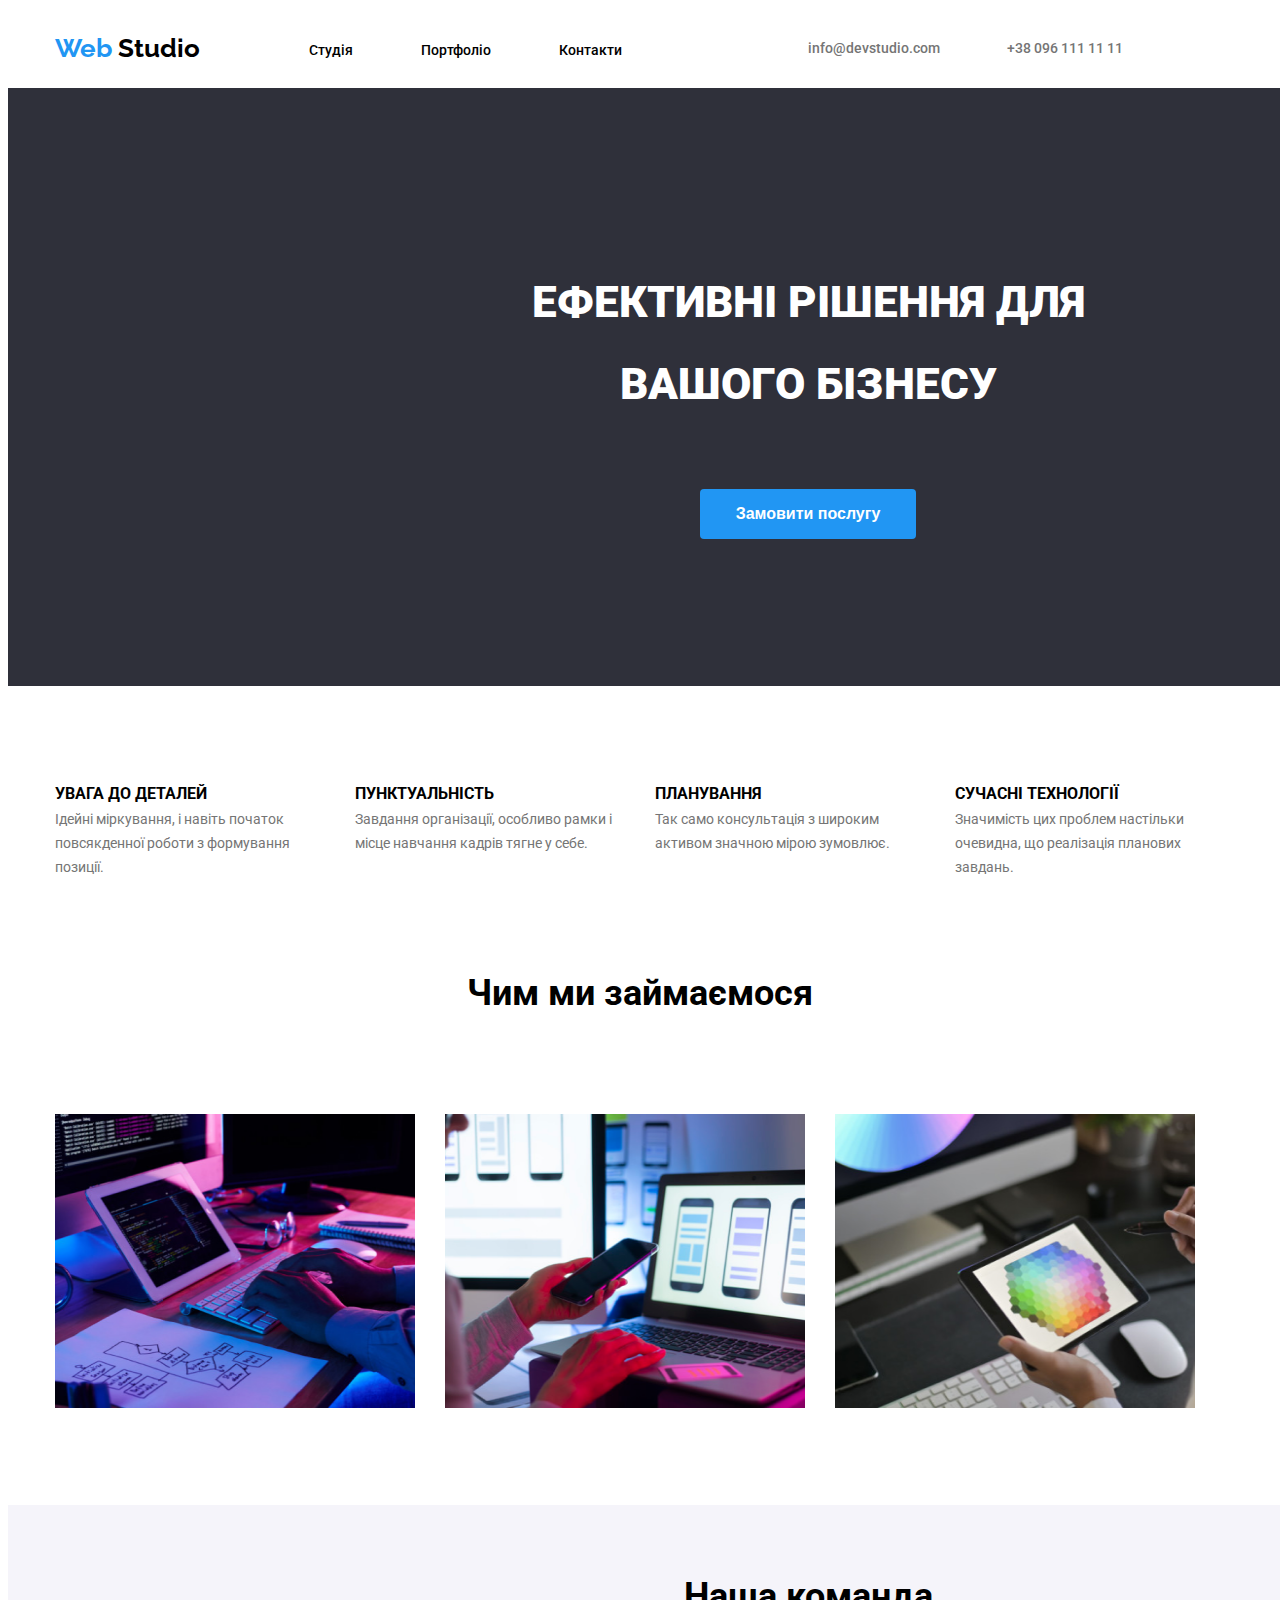
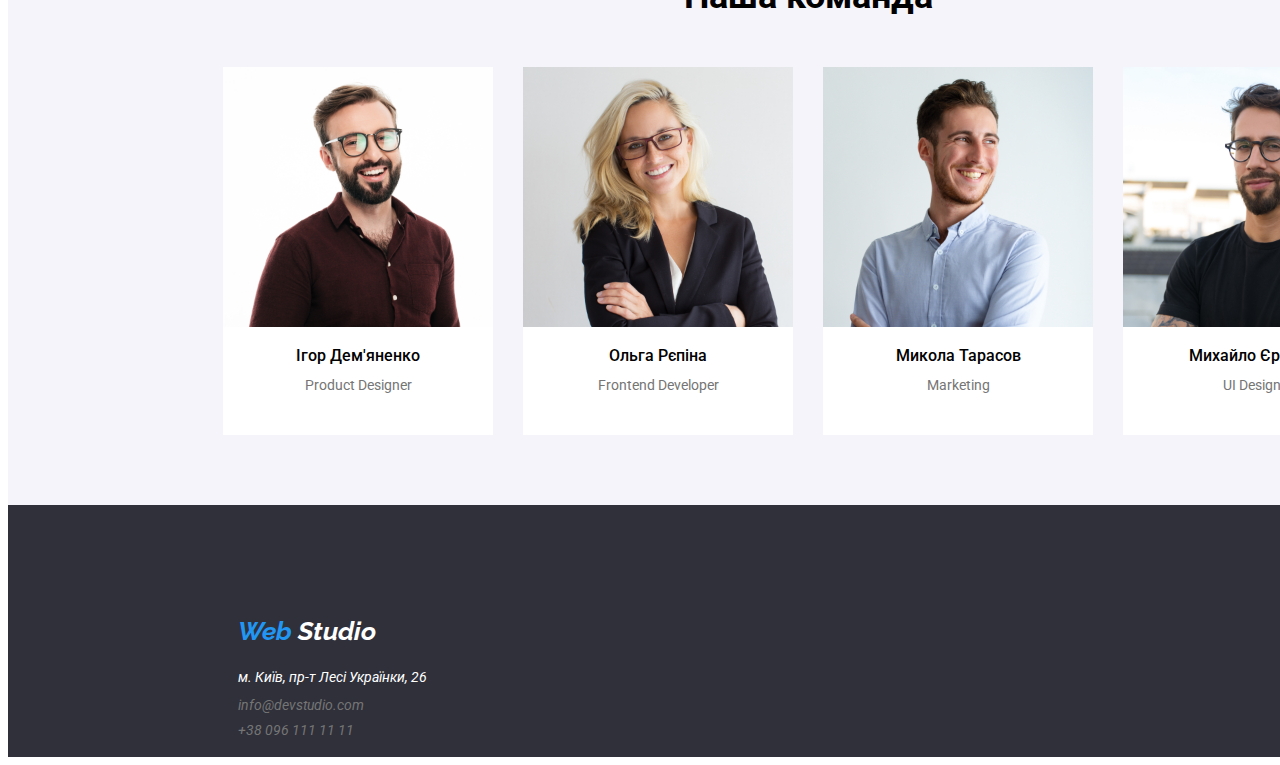
<file: index.html>
<!DOCTYPE html>
<html lang="uk">
<head>
  <meta charset="UTF-8" />
  <meta name="viewport" content="width=device-width, initial-scale=1.0" />
  <title>ДЗ 12</title>
  <link rel="preconnect" href="https://fonts.googleapis.com" />
  <link rel="preconnect" href="https://fonts.gstatic.com" crossorigin />
  <link href="https://fonts.googleapis.com/css2?family=Raleway:ital,wght@0,700;1,700&family=Roboto:wght@400;500;700;900&display=swap" rel="stylesheet" />
  <link rel="stylesheet" href="./css/normalize.css">
  <link rel="stylesheet" href="./css/style.css">
</head>
<body>
  <header class="header">
    <div class="container header-flex">
      <nav class="header-navigation">
        <a class="header-logo" href="./portfolio.html">Web <span class="studio">Studio</span></a>
        <ul class="header-nav-list">
          <li class="header-nav-item"><a class="header-nav-link" href="./index.html">Студія</a></li>
          <li class="header-nav-item"><a class="header-nav-link" href="./portfolio.html">Портфоліо</a></li>
          <li class="header-nav-item"><a class="header-nav-link" href="./portfolio.html">Контакти</a></li>
        </ul>
      </nav>
      <ul class="header-contact-list">
        <li class="header-contact-item">
          <a class="header-contact-link" href="mailto:info@devstudio.com">info@devstudio.com</a>
        </li>
        <li class="header-contact-item">
          <a class="header-contact-link" href="tel:+380961111111">+38 096 111 11 11</a>
        </li>
      </ul>
    </div>
  </header>
  <main class="main">
    <section class="hero">
      <div class="container hero-flex">
        <h2 class="hero-title">ЕФЕКТИВНІ РІШЕННЯ ДЛЯ <span class="business">ВАШОГО БІЗНЕСУ</span></h2>
        <button class="hero-button" type="button">Замовити послугу</button>
      </div>
    </section>
    <section class="advantages">
      <div class="container">
        <ul class="advantages-list">
          <li class="advantages-item">
            <h3 class="advantages-headline">УВАГА ДО ДЕТАЛЕЙ</h3>
            <p class="advantages-text">Ідейні міркування, і навіть початок повсякденної роботи з формування позиції.</p>
          </li>
          <li class="advantages-item">
            <h3 class="advantages-headline">ПУНКТУАЛЬНІСТЬ</h3>
            <p class="advantages-text">Завдання організації, особливо рамки і місце навчання кадрів тягне у себе.</p>
          </li>
          <li class="advantages-item">
            <h3 class="advantages-headline">ПЛАНУВАННЯ</h3>
            <p class="advantages-text">Так само консультація з широким активом значною мірою зумовлює.</p>
          </li>
          <li class="advantages-item">
            <h3 class="advantages-headline">СУЧАСНІ ТЕХНОЛОГІЇ</h3>
            <p class="advantages-text">Значимість цих проблем настільки очевидна, що реалізація планових завдань.</p>
          </li>
        </ul>
      </div>
    </section>
    <section class="examples">
      <div class="container">
        <h2 class="examples-headline">Чим ми займаємося</h2>
        <ul class="examples-list">
          <li class="examples-item">
            <img src="./img/img1.png" alt="програмування" class="examples-img" width="200" />
          </li>
          <li class="examples-item">
            <img src="./img/img2.png" alt="дизайн" class="examples-img" width="200" />
          </li>
          <li class="examples-item">
            <img src="./img/img3.png" alt="огляд" class="examples-img" width="200" />
          </li>
        </ul>
      </div>
    </section>
    <section class="team">
      <div class="container team-flex">
        <h2 class="team-headline-title"> Наша команда </h2>
        <ul class="team-list">
          <li class="team-item">
            <figure class="team-examples">
              <img src="./img/img4.png" alt="Ігор Дем'яненко" class="team-img" width="200" />
              <figcaption class="team-signature">
                <h3 class="team-name">Ігор Дем'яненко</h3>
                <p class="team-text">Product Designer</p>
              </figcaption>
            </figure>
          </li>
          <li class="team-item">
            <figure class="team-examples">
              <img src="./img/img5.png" alt="Ольга Рєпіна" class="team-img" width="200" />
              <figcaption class="team-signature">
                <h3 class="team-name">Ольга Рєпіна</h3>
                <p class="team-text">Frontend Developer</p>
              </figcaption>
            </figure>
          </li>
          <li class="team-item">
            <figure class="team-examples">
              <img src="./img/img6.png" alt="Микола Тарасов" class="team-img" width="200" />
              <figcaption class="team-signature">
                <h3 class="team-name">Микола Тарасов</h3>
                <p class="team-text">Marketing</p>
              </figcaption>
            </figure>
          </li>
          <li class="team-item">
            <figure class="team-examples">
              <img src="./img/img7.png" alt="Михайло Єрмаков" class="team-img" width="200" />
              <figcaption class="team-signature">
                <h3 class="team-name">Михайло Єрмаков</h3>
                <p class="team-text">UI Designer</p>
              </figcaption>
            </figure>
          </li>
        </ul>
      </div>
    </section>
  </main>
  <footer class="footer">
    <div class="container footer-flex">
      <address class="footer-adress">
      <a class="footer-link" href="./portfolio.html">Web <span class="footer-studio">Studio</span></a>
        <ul class="footer-list">
          <li class="footer-item"><p class="footer-item-text">м. Київ, пр-т Лесі Українки, 26</p></li>
          <li class="footer-item-text-two">
            <a class="footer-info" href="mailto:info@devstudio.com">info@devstudio.com</a>
          </li>
          <li class="footer-item-text-two">
            <a class="footer-info" href="tel:+380961111111">+38 096 111 11 11</a>
          </li>
        </ul>
      </address>
    </div>
  </footer>
</body>
</html>
</file>
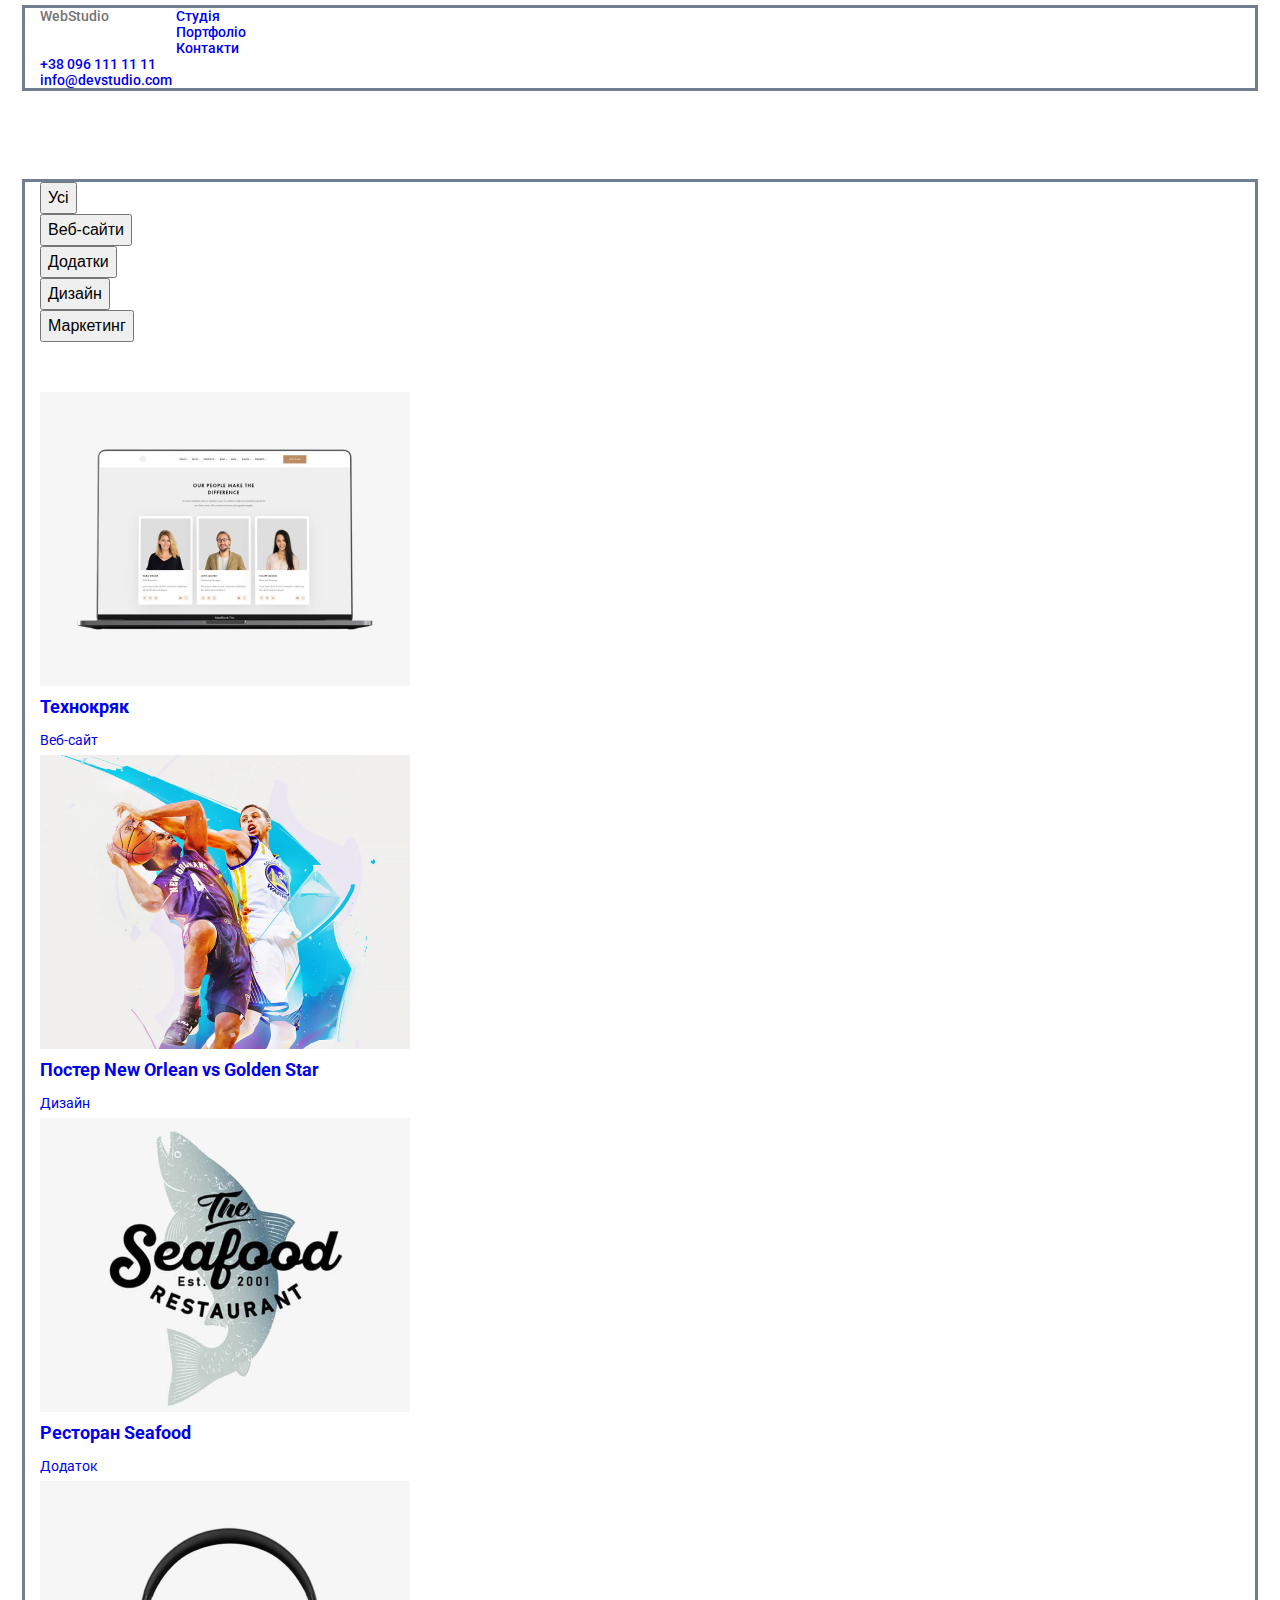
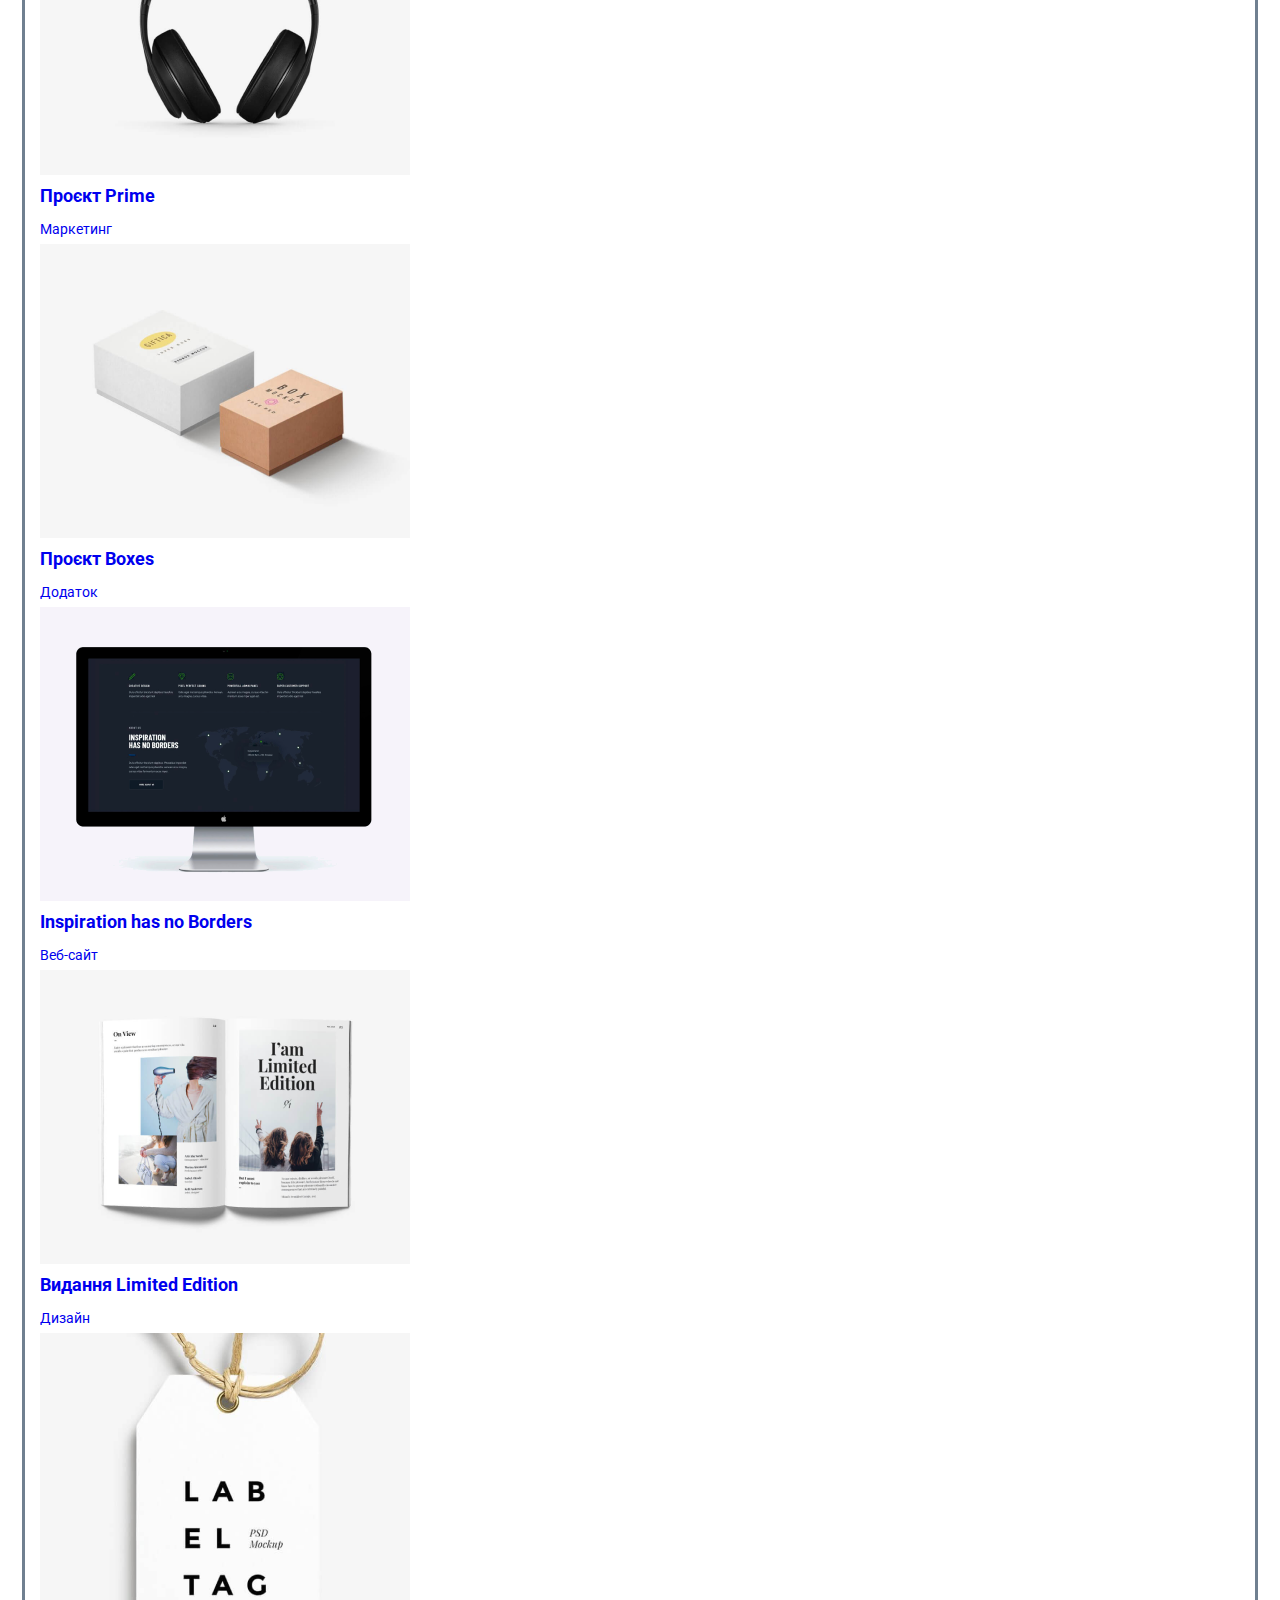
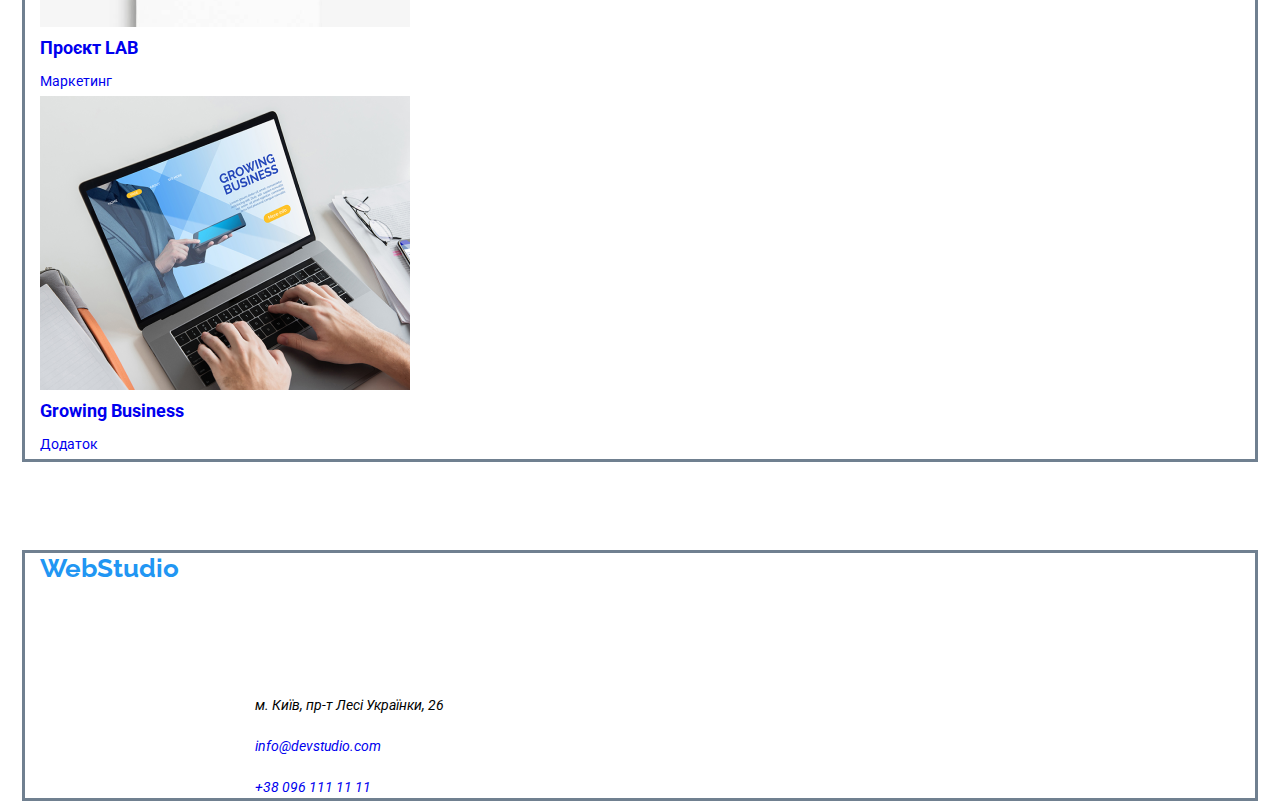
<file: portfolio.html>
<!DOCTYPE html>
<html lang="uk">
  <head>
    <meta charset="UTF-8" />
    <meta name="viewport" content="width=device-width, initial-scale=1.0" />
    <title>ДЗ 12</title>
    <link rel="preconnect" href="https://fonts.googleapis.com" />
    <link rel="preconnect" href="https://fonts.gstatic.com" crossorigin />
    <link
      href="https://fonts.googleapis.com/css2?family=Raleway:ital,wght@0,700;1,700&family=Roboto:wght@400;500;700;900&display=swap"
      rel="stylesheet" />
    <link rel="stylesheet" href="./css/normalize.css" />
    <link rel="stylesheet" href="./css/style.css" />
    <link rel="stylesheet" href="/index.html" />
  </head>
  <body>
    <header class="header">
      <div class="container-two">
      <nav class="header-navigation">
        <a class="header-contact-link" href="./portfolio.html">WebStudio</a>
        <ul class="header-contact">
          <li class="header-contact-item"><a href="./index.html">Студія</a></li>
          <li class="header-contact-item">
            <a href="./portfolio.html">Портфоліо</a>
          </li>
          <li class="header-contact-item">
            <a href="./portfolio.html">Контакти</a>
          </li>
        </ul>
      </nav>
      <ul class="header-list">
        <li class="header-item">
          <a href="tel:+380961111111">+38 096 111 11 11</a>
        </li>
        <li class="header-item">
          <a href="mailto:info@devstudio.com">info@devstudio.com</a>
        </li>
      </ul>
      </div>
    </header>
    <main>
      <section class="portfolio">
        <div class="container-two">
        <ul class="portfolio-filter-list">
          <li class="portfolio-filter-item">
            <button class="portfolio-filter-button" type="button">Усі</button>
          </li>
          <li class="portfolio-filter-item">
            <button class="portfolio-filter-button" type="button">Веб-сайти</button>
          </li>
          <li class="portfolio-filter-item">
            <button class="portfolio-filter-button" type="button">Додатки</button>
          </li>
          <li class="portfolio-filter-item">
            <button class="portfolio-filter-button" type="button">Дизайн</button>
          </li>
          <li class="portfolio-filter-item">
            <button class="portfolio-filter-button" type="button">Маркетинг</button>
          </li>
        </ul>
        <ul class="portfolio-list">
          <li class="portfolio-item">
            <img
              src="./img/img8.png"
              alt="Огляд"
              class="portfolio-img"
              width="370" />
            <a class="portfolio-link" href="./img/img8.png">
              <h2 class="portfolio-headline">Технокряк</h2>
              <p class="portfolio-text">Веб-сайт</p></a
            >
          </li>
          <li class="portfolio-item">
            <img
              src="./img/img9.png"
              alt="Спорт"
              class="portfolio-img"
              width="370" />
            <a class="portfolio-link" href="./img/img9.png">
              <h2 class="portfolio-headline">
                Постер New Orlean vs Golden Star
              </h2>
              <p class="portfolio-text">Дизайн</p></a
            >
          </li>
          <li class="portfolio-item">
            <img
              src="./img/img10.png"
              alt="Емблема"
              class="portfolio-img"
              width="370" />
            <a class="portfolio-link" href="./img/img10.png">
              <h2 class="portfolio-headline">Ресторан Seafood</h2>
              <p class="portfolio-text">Додаток</p></a
            >
          </li>
          <li class="portfolio-item">
            <img
              src="./img/img11.png"
              alt="Навушники"
              class="portfolio-img"
              width="370" />
            <a class="portfolio-link" href="./img/img11.png">
              <h2 class="portfolio-headline">Проєкт Prime</h2>
              <p class="portfolio-text">Маркетинг</p></a
            >
          </li>
          <li class="portfolio-item">
            <img
              src="./img/img12.png"
              alt="Коробки"
              class="portfolio-img"
              width="370" />
            <a class="portfolio-link" href="./img/img12.png">
              <h2 class="portfolio-headline">Проєкт Boxes</h2>
              <p class="portfolio-text">Додаток</p></a
            >
          </li>
          <li class="portfolio-item">
            <img
              src="./img/img13.png"
              alt="Комп'ютер"
              class="portfolio-img"
              width="370" />
            <a class="portfolio-link" href="./img/img13.png">
              <h2 class="portfolio-headline">Inspiration has no Borders</h2>
              <p class="portfolio-text">Веб-сайт</p></a
            >
          </li>
          <li class="portfolio-item">
            <img
              src="./img/img14.png"
              alt="Книга"
              class="portfolio-img"
              width="370" />
            <a class="portfolio-link" href="./img/img14.png">
              <h2 class="portfolio-headline">Видання Limited Edition</h2>
              <p class="portfolio-text">Дизайн</p></a
            >
          </li>
          <li class="portfolio-item">
            <img
              src="./img/img15.png"
              alt="Етикетка"
              class="portfolio-img"
              width="370" />
            <a class="portfolio-link" href="./img/img15.png">
              <h2 class="portfolio-headline">Проєкт LAB</h2>
              <p class="portfolio-text">Маркетинг</p></a
            >
          </li>
          <li class="portfolio-item">
            <img
              src="./img/img16.png"
              alt="Робота"
              class="portfolio-img"
              width="370" />
            <a class="portfolio-link" href="./img/img16.png">
              <h2 class="portfolio-headline">Growing Business</h2>
              <p class="portfolio-text">Додаток</p></a
            >
          </li>
        </ul>
        </div>
      </section>
    </main>
    <footer class="footer-two">
      <div class="container-two">
      <a class="footer-link" href="./portfolio.html">WebStudio</a>
      <address class="footer-adress">
        <ul class="footer-list">
          <li class="footer-item"><p>м. Київ, пр-т Лесі Українки, 26</p></li>
          <li class="footer-item">
            <a href="mailto:info@devstudio.com">info@devstudio.com</a>
          </li>
          <li class="footer-item">
            <a href="tel:+380961111111">+38 096 111 11 11</a>
          </li>
        </ul>
      </address>
      </div>
    </footer>
  </body>
</html>
</file>
<file: css/style.css>
:root {
  --main-color: #212121;
  --second-color: #2196f3;

  --third-color: #757575;

  --fourth-color: #ffffff;

  --fifth-color: #000000;
}
.container {
  width: 1200px;
  height: 100%;
  padding-left: 15px;
  padding-right: 15px;
  margin-left: auto;
  margin-right: auto;
}

body {
  font-family: "Roboto", sans-serif;
  font-weight: 400;
  font-size: 14px;
  line-height: calc(16 / 14);
}
.header-logo {
  font-family: "Raleway";
  font-weight: 700;
  font-size: 26px;
  line-height: calc(31 / 26);
}
.header-nav-link {
  font-weight: 500;
  line-height: calc(16 / 14);
  color: #000000;
}
.header-contact-link {
  font-weight: 500;
  font-size: 14px;
  line-height: calc(16 / 14);
  color: #757575;
}

a:hover {
  color: #2196f3; /* Синій колір при наведенні */
}

.hero-flex {
  text-align: center;
  width: 1600px;
  height: 598px;
  background-color: #2F303A;
}

.hero-title {
  font-weight: 900;
  font-size: 44px;
  line-height: calc(129 / 44)  ;
  color: #ffffff;
  padding-top: 150px;
  padding-bottom: 34px;
}
.hero-button {
  font-weight: 700;
  font-size: 16px;
  line-height: calc(30 / 16);
  padding-top: 19px;
  padding-bottom: 20px;
  padding-left: 33px;
  padding-right: 33px;
}
.hero-button {
  height: 50px;
  width: 216px;
  margin-top: 30px;
  background-color: #2196f3; /* Голубий колір */
  border-radius: 4px; /* Заокруглені краї */
  color: white; /* Колір тексту */
  padding: 10px 20px; /* Відступи */
  border: none; /* Відсутність рамки */
  cursor: pointer; /* Зміна курсору при наведенні */
}
.business {
  display: block;
  line-height: 34px;
}
.advantages-headline {
  font-weight: 700;
}
.examples-headline {
  font-weight: 700;
  font-size: 36px;
  line-height: calc(42 / 36);
}
.team-headline-title {
  font-weight: 700;
  font-size: 36px;
  line-height: calc(42 / 36);
}
.team-name {
  font-weight: 500;
  line-height: calc(19 / 14);
}
.team-text {
  line-height: calc(19 / 16);
}
.footer-link {
  font-family: "Raleway";
  font-weight: 700;
  font-size: 26px;
  line-height: calc(31 / 26);
}
.footer-item-text {
  line-height: calc(21 / 14);
}

.header-contact-item {
  font-weight: 500;
  line-height: calc(16 / 14);
}
.header-item {
  font-weight: 500;
  font-size: 14px;
  line-height: calc(16 / 14);
}
.portfolio-filter-button {
  font-weight: 500;
  font-size: 16px;
  line-height: calc(26 / 16);
}
.portfolio-headline {
  font-weight: 700;
  font-size: 18px;
  line-height: calc(36 / 18);
}
.portfolio-text {
  line-height: calc(30 / 14);
}
.footer-link {
  font-family: "Raleway";
  font-weight: 700;
  font-size: 26px;
  line-height: calc(31 / 26);
}
.footer-item {
  line-height: calc(21 / 14);
}
.hero-button {
  margin-top: 54px;
}
.advantages-list {
  margin-top: 94px;
}
.examples {
  margin-top: 94px;
}
.team {
  margin-top: 94px;
}

/* Секція "PORTFOLIO" */

.container-two {
  width: 1230px;
  height: 100%;
  padding-left: 15px;
  padding-right: 15px;
  margin-left: auto;
  margin-right: auto;
  outline: 3px solid slategrey;
}
.portfolio-filter-list {
  margin-top: 94px;
}
.portfolio-list {
  margin-top: 50px;
}
.footer-two {
  margin-top: 94px;
}


/* Секція "HEADER" */

.header-flex {
  display: flex;
  justify-content: space-between; /* Розташовує всі елементи в ряду, рівномірно розподіляючи простір між ними */
  align-items: center; /* Вирівнює елементи по центру по вертикалі */
}
.header-navigation {
  display: flex; 
}
.header-contact-list {
  display: flex; 
}

.header-nav-item, .header-contact-item {
  margin-left: 15px; /* Зовнішній відступ між елементами */
}
.header-logo {
  margin-right: auto; 
}
.header-nav-list {
  display: flex;
  margin-top: 9px;
  margin-left: 94px;
  padding-right: px;
}
.header-nav-link {
  margin-right: 53px;
}
.header-logo {
  margin: auto;
}
.header {
  height: 80px;
}
.header-contact-list {
  margin-right: 50px;
}
.header-contact-link {
  margin-right: 52px;
}


/* Секція "ADVANTAGES" */

.advantages-list {
  display: flex;
}
.advantages-text {
  height: 98px;
  width: 270px;
  margin-right: 30px;
}
.advantages {
  height: 98px;
  line-height: 1.71;
}
.advantages-text {
  color: #757575;
}


/* Секція "EXAMPLES" */

.examples {
  text-align: center;
}
.examples-list {
  display: flex;
  justify-content: center; /* Центрую картинки горизонтально */
  margin-top: 50px;
}
.examples-item {
  margin-right: 30px; /* Відступ між картинками */
}
.examples-img {
  margin-top: 50px;
  margin-right: 30px;
  width: 370px; /*  Ширина картинок */
  height: 294px; /* Висота картинок */
}



/* Секція "TEAM" */


.team-flex {
  display: flex;
  flex-direction: column;
  justify-content: center;
  align-items: center;
  height: 600px;
  width: 1600px;
  background-color: #F5F4FA;
}

.team-list {
  display: flex;
  gap: 30px;
}

.team-item {
  display: flex;
  flex-direction: column;
  align-items: center;
  text-align: center;
  margin-top: 50px; /* Відступ до картинок */
}

.team-img {
  margin-bottom: 15px;
  height: 260px;
  width: 270px;
}

.team-text {
  margin-top: 10px;
  color: #757575;
}

.team-examples {
  height: 368px;
  width: 270px;
  background-color: #ffffff;
}


/* Доповнення до лінків */

.studio {
  color: #000000;
}
.header-logo {
  color: #2196f3;
}


/* Секція "FOOTER" */
.footer-flex {
  display: flex;
  height: 252px;
  width: 1600px;
  background-color: #2F303A;
}
.footer-link {
  color: #2196f3;
}
.footer-studio {
  color: white;
}
.footer-item {
  margin-top: 20px;
}
.footer-item-text {
  color: #ffffff;
}
.footer-item-text-two {
  margin-top: 9px;
}
.footer-info {
  color: #757575;
}
.footer-adress {
  margin-top: 111px;
  margin-left: 215px;
}
</file>
